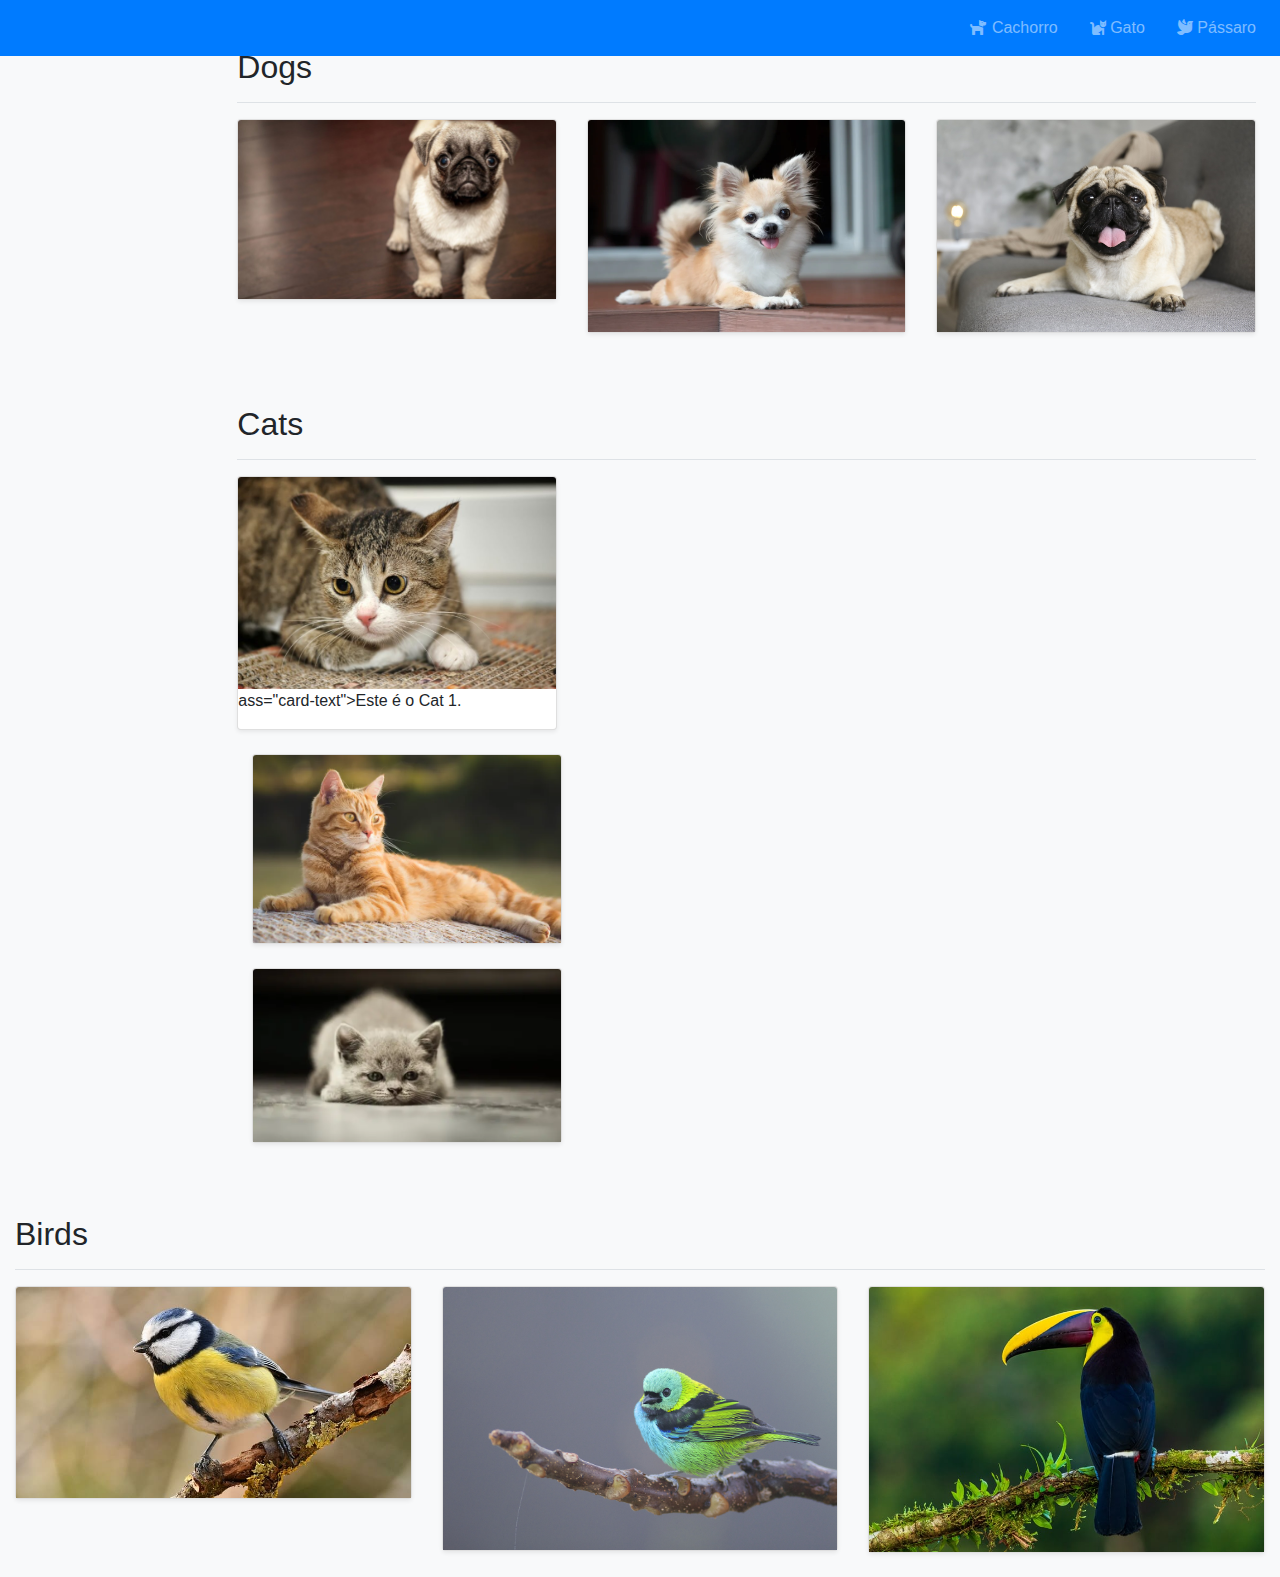
<file: projeto/index.html>
<!DOCTYPE html>
<html lang="pt-BR">
<head>
    <meta charset="UTF-8">
    <meta name="viewport" content="width=device-width, initial-scale=1.0">
    <title>Animais</title>
    <link href="https://maxcdn.bootstrapcdn.com/bootstrap/4.5.2/css/bootstrap.min.css" rel="stylesheet">
    <link rel="stylesheet" href="https://cdnjs.cloudflare.com/ajax/libs/font-awesome/5.15.4/css/all.min.css">
    <link rel="stylesheet" href="styles.css">
</head>
<body>
    <div class="container-fluid">
        <div class="row">
            <nav class="navbar navbar-expand-md navbar-dark bg-primary fixed-top">
                <div class="collapse navbar-collapse" id="navbarNav">
                    <ul class="navbar-nav ml-auto">
                        <li class="nav-item">
                            <a class="nav-link" href="#dogs"><i class="fas fa-dog"></i> Cachorro</a>
                        </li>
                        <li class="nav-item">
                            <a class="nav-link" href="#cats"><i class="fas fa-cat"></i> Gato</a>
                        </li>
                        <li class="nav-item">
                            <a class="nav-link" href="#birds"><i class="fas fa-dove"></i> Pássaro</a>
                        </li>
                    </ul>
                </div>
            </nav>

            <main role="main" class="col-md-9 ml-sm-auto col-lg-10 px-md-4">
                <section id="dogs" class="section">
                    <div class="d-flex justify-content-between flex-wrap flex-md-nowrap align-items-center pt-3 pb-2 mb-3 border-bottom">
                        <h1 class="h2">Dogs</h1>
                    </div>
                    <div class="row">
                        <div class="col-md-4 col-sm-6 mb-4">
                            <div class="card shadow-sm">
                                <img src="../projeto/cachorro-mini-pet-1280x720.jpg" class="card-img-top" alt="Dog 1">
                                
                            </div>
                        </div>
                        <div class="col-md-4 col-sm-6 mb-4">
                            <div class="card shadow-sm">
                                <img src="../projeto/chihuahua.webp" class="card-img-top" alt="Dog 2">
                                
                            </div>
                        </div>
                        <div class="col-md-4 col-sm-6 mb-4">
                            <div class="card shadow-sm">
                                <img src="../projeto/Pug.jpeg" class="card-img-top" alt="Dog 3">
                                
                            </div>
                        </div>
                    </div>
                </section>

                <section id="cats" class="section">
                    <div class="d-flex justify-content-between flex-wrap flex-md-nowrap align-items-center pt-3 pb-2 mb-3 border-bottom">
                        <h1 class="h2">Cats</h1>
                    </div>
                    <div class="row">
                        <div class="col-md-4 col-sm-6 mb-4">
                            <div class="card shadow-sm">
                                <img src="../projeto/psicologia-felina_1.jpeg" class="card-img-top" alt="Cat 1">
                                ass="card-text">Este é o Cat 1.</p>
                                </div>
                            </div>
                        </div>
                        <div class="col-md-4 col-sm-6 mb-4">
                            <div class="card shadow-sm">
                                <img src="../projeto/04-09_gato_SITE.webp" class="card-img-top" alt="Cat 2">
                                
                            </div>
                        </div>
                        <div class="col-md-4 col-sm-6 mb-4">
                            <div class="card shadow-sm">
                                <img src="../projeto/_90488599_thinkstockphotos_gato6.jpg.webp" class="card-img-top" alt="Cat 3">
                               
                            </div>
                        </div>
                    </div>
                </section>

                <section id="birds" class="section">
                    <div class="d-flex justify-content-between flex-wrap flex-md-nowrap align-items-center pt-3 pb-2 mb-3 border-bottom">
                        <h1 class="h2">Birds</h1>
                    </div>
                    <div class="row">
                        <div class="col-md-4 col-sm-6 mb-4">
                            <div class="card shadow-sm">
                                <img src="../projeto/infeccao-passaro.jpg" class="card-img-top" alt="Bird 1">
                               
                            </div>
                        </div>
                        <div class="col-md-4 col-sm-6 mb-4">
                            <div class="card shadow-sm">
                                <img src="../projeto/060-061_Pássaros_278-0-1140px-abre.jpg" class="card-img-top" alt="Bird 2">
                              
                            </div>
                        </div>
                        <div class="col-md-4 col-sm-6 mb-4">
                            <div class="card shadow-sm">
                                <img src="../projeto/diferenca-entre-aves-e-passaros.jpg" class="card-img-top" alt="Bird 3">
                            </div>
                        </div>
                    </div>
                </section>
            </main>
        </div>
    </div>
</body>
</html>
</file>
<file: projeto/styles.css>
body {
    background-color: #f8f9fa;
}

.navbar {
    transition: all 0.3s;
    display: flex;
}

.navbar-toggler {
    border-color: #fff;
}

.navbar-toggler-icon {
    color: #fff;
}

.navbar-nav {
    margin-left: auto;
}

.navbar-nav .nav-item {
    margin-left: 1rem;
}

.navbar-nav .nav-link {
    color: #fff;
}

.navbar-nav .nav-link:hover {
    color: #fff;
    background-color: rgba(255, 255, 255, 0.2);
}

.section {
    margin-top: 2rem;
}

.card {
    transition: transform 0.2s;
}

.card:hover {
    transform: scale(1.05);
}

@media (max-width: 425px) {
    .navbar-nav {
        display: flex;
        flex-direction: column;
        align-items: center;
    }

    .navbar-nav .nav-item {
        margin: 0.5rem 0;
    }

    .navbar-nav .nav-link {
        padding: 0.5rem;
        margin: 0.5rem;
        text-align: center;
    }
}
</file>
